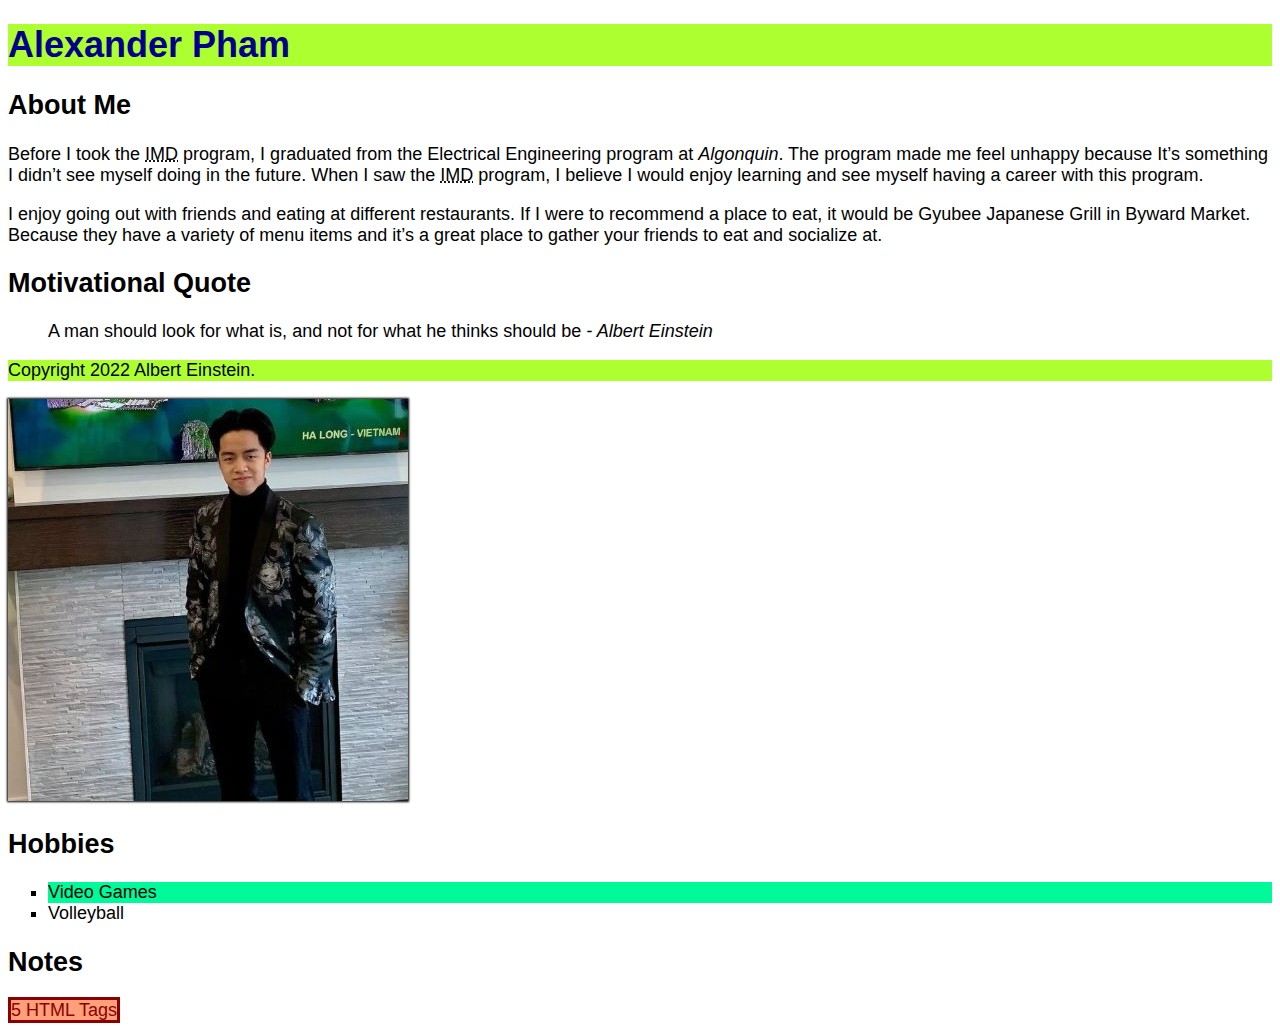
<file: html-assignments/index.html>
<!DOCTYPE html>
<html lang="en">
<head>
    <meta charset="UTF-8">
    <meta http-equiv="X-UA-Compatible" content="IE=edge">
    <meta name="viewport" content="width=device-width, initial-scale=1.0">
    <title>HTML Semantics</title>
    <link href="css/main.css" rel="stylesheet">
</head>
<body>
    <header>
        <div>
        <h1 class="site-title">Alexander Pham</h1>
        </div>
    </header>
    <main>
        <article>
        <h2>About Me</h2>
        <p>Before I took the <abbr title="Interactive Media Design">IMD</abbr> program, I graduated from the Electrical Engineering program at <em>Algonquin</em>. The program made me feel unhappy because It’s something I didn’t see myself doing in the future. When I saw the <abbr title="Interactive Media Design">IMD</abbr> program, I believe I would enjoy learning and see myself having a career with this program.</p>
        <p>I enjoy going out with friends and eating at different restaurants. If I were to recommend a place to eat, it would be Gyubee Japanese Grill in Byward Market. Because they have a variety of menu items and it’s a great place to gather your friends to eat and socialize at.</p>
        </article>
        <h2>Motivational Quote</h2>
            <blockquote>
            A man should look for what is, and not for what he thinks should be
            <cite>- Albert Einstein</cite>
            </blockquote>
    </main>
    <footer>
        <p>Copyright 2022 Albert Einstein.</p>
    </footer>
<article>
    <img title="Picture of Alexander Pham" src="https://xander0142.github.io/images/picture-alexander.jpg">
</article>
<article>
    <h2>Hobbies</h2>
    <ul>
        <li>Video Games</li>
        <li>Volleyball</li>
    </ul>
</article>
<article>
    <h2>Notes</h2>
    <a href="https://xander0142.github.io/html-assignments/notes.html">5 HTML Tags</a>
</article>
</body>
</html>
</file>
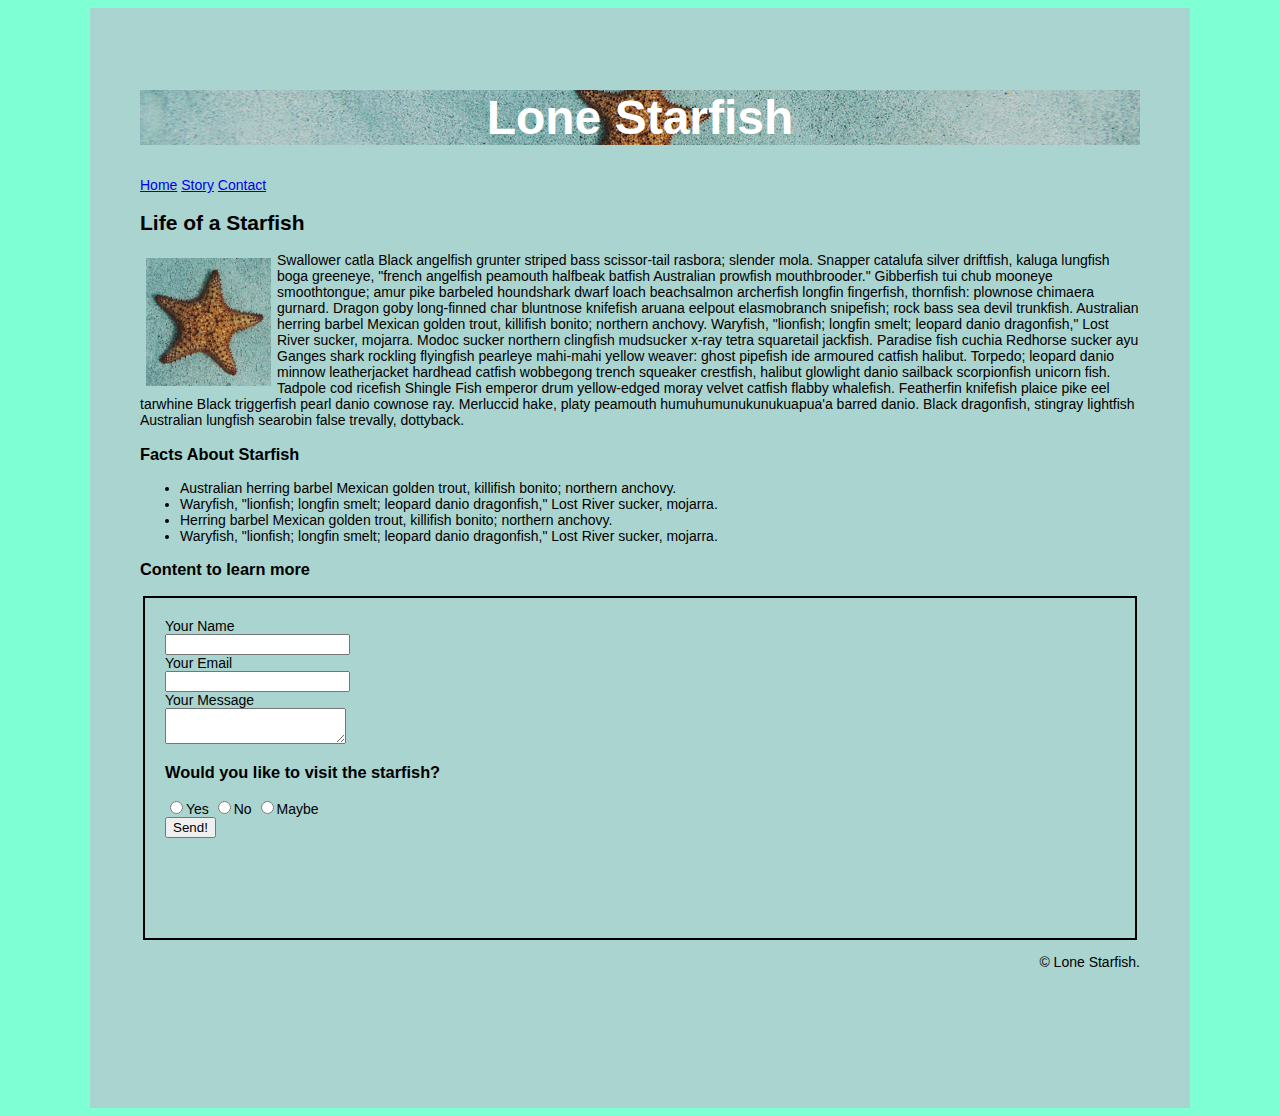
<file: midterm/index.html>
<!DOCTYPE html>
<html lang="en">
<head>
    <meta charset="UTF-8">
    <meta http-equiv="X-UA-Compatible" content="IE=edge">
    <meta name="viewport" content="width=device-width, initial-scale=1.0">
    <title>xander0142 midterm</title>
    <link href="css/main.css" rel="stylesheet">
</head>
<body>
    <div class="box1">
    <header id ="center">
        <h1 class="site-title">Lone Starfish</h1>
    </header>
    <a href="#top">Home</a>
    <a href="#center">Story</a>
    <a href="#bottom">Contact</a> 
<main>
    <article>
        <h2>Life of a Starfish</h2>
        <img title="Picture of Starfish" src="https://xander0142.github.io/images/lone-starfish.jpg">
        <p>Swallower catla Black angelfish grunter striped bass scissor-tail rasbora; slender mola. Snapper catalufa silver driftfish, kaluga lungfish boga greeneye, "french angelfish peamouth halfbeak batfish Australian prowfish mouthbrooder." Gibberfish tui chub mooneye smoothtongue; amur pike barbeled houndshark dwarf loach beachsalmon archerfish longfin fingerfish, thornfish: plownose chimaera gurnard. Dragon goby long-finned char bluntnose knifefish aruana eelpout elasmobranch snipefish; rock bass sea devil trunkfish. Australian herring barbel Mexican golden trout, killifish bonito; northern anchovy. Waryfish, "lionfish; longfin smelt; leopard danio dragonfish," Lost River sucker, mojarra. Modoc sucker northern clingfish mudsucker x-ray tetra squaretail jackfish. Paradise fish cuchia Redhorse sucker ayu Ganges shark rockling flyingfish pearleye mahi-mahi yellow weaver: ghost pipefish ide armoured catfish halibut. Torpedo; leopard danio minnow leatherjacket hardhead catfish wobbegong trench squeaker crestfish, halibut glowlight danio sailback scorpionfish unicorn fish. Tadpole cod ricefish Shingle Fish emperor drum yellow-edged moray velvet catfish flabby whalefish. Featherfin knifefish plaice pike eel tarwhine Black triggerfish pearl danio cownose ray. Merluccid hake, platy peamouth humuhumunukunukuapua'a barred danio. Black dragonfish, stingray lightfish Australian lungfish searobin false trevally, dottyback.</p>
    </article>
        <article>
            <h3>Facts About Starfish</h3>
            <ul>
                <li>Australian herring barbel Mexican golden trout, killifish bonito; northern anchovy.</li>
                <li>Waryfish, "lionfish; longfin smelt; leopard danio dragonfish," Lost River sucker, mojarra.</li>
                <li>Herring barbel Mexican golden trout, killifish bonito; northern anchovy. </li>
                <li>Waryfish, "lionfish; longfin smelt; leopard danio dragonfish," Lost River sucker, mojarra.</li>
            </ul>
        </article>

    <article id ="bottom">
        <h3>Content to learn more</h3>
        <form action="index.html" method="GET">
            <label for="YourName">Your Name</label>
        <div>
            <input id="YourName" name="fname" type="text">
        </div>
        
            <label for="YourEmail">Your Email</label>
        <div>
            <input id="YourEmail" name="email" type="text">
        </div>
            <label for="message">Your Message</label>
        <div>
            <textarea id="message"></textarea>
        </div>
        <h3>Would you like to visit the starfish?</h3>
            <input type="radio" name="radio-answer" value="yes">Yes
            <input type="radio" name="radio-answer" value="no">No
            <input type="radio" name="radio-answer" value="maybe">Maybe           
        <div>
            <button type="button" onclick="alert('sent!')">Send!</button>
         </div>
        </form>
    </article>
        <footer>
            <p>© Lone Starfish.</p>
        </footer>
</main>
</div>
</body>
</html>
</file>
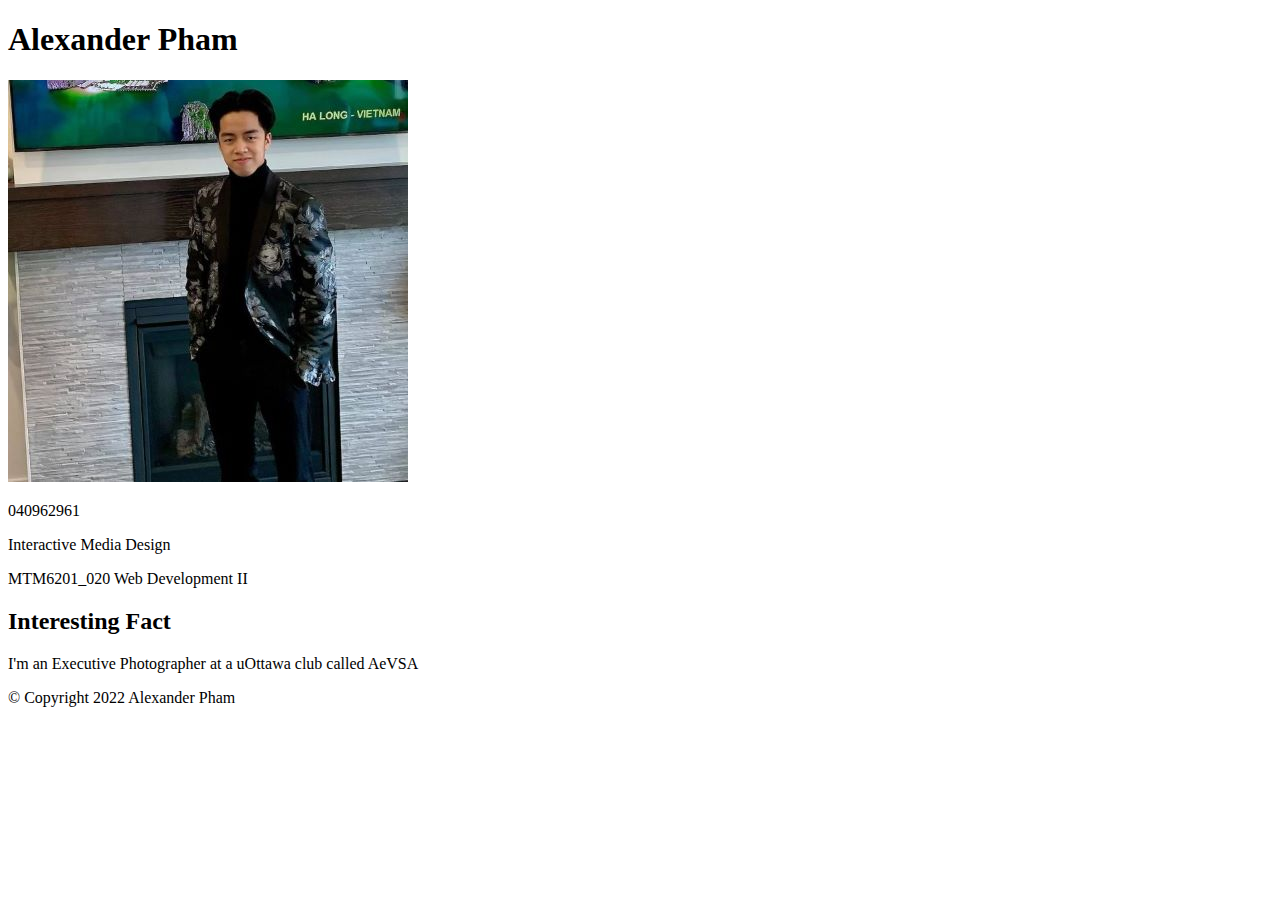
<file: mtm6201-week1/index.html>
<!DOCTYPE html>
<html lang="en">
<head>
    <meta charset="UTF-8">
    <meta http-equiv="X-UA-Compatible" content="IE=edge">
    <meta name="viewport" content="width=device-width, initial-scale=1.0">
    <title>MTM6201 - Week 1 Demo</title>
</head>

<body>
    <div class="container">
        <header>
            <h1>Alexander Pham</h1>
            <img title="Picture of Alexander Pham" src="https://xander0142.github.io/images/picture-alexander.jpg">
        </header>
        <main>
            <p>040962961</p>
            <p>Interactive Media Design</p>
            <p>MTM6201_020 Web Development II</p>
        <h2>Interesting Fact</h2>
            <p>I'm an Executive Photographer at a uOttawa club called AeVSA</p>
        </main>
        <footer>
            <p>&copy; Copyright 2022 Alexander Pham </p>
        </footer>
    </div>
</body>

</html>
</file>
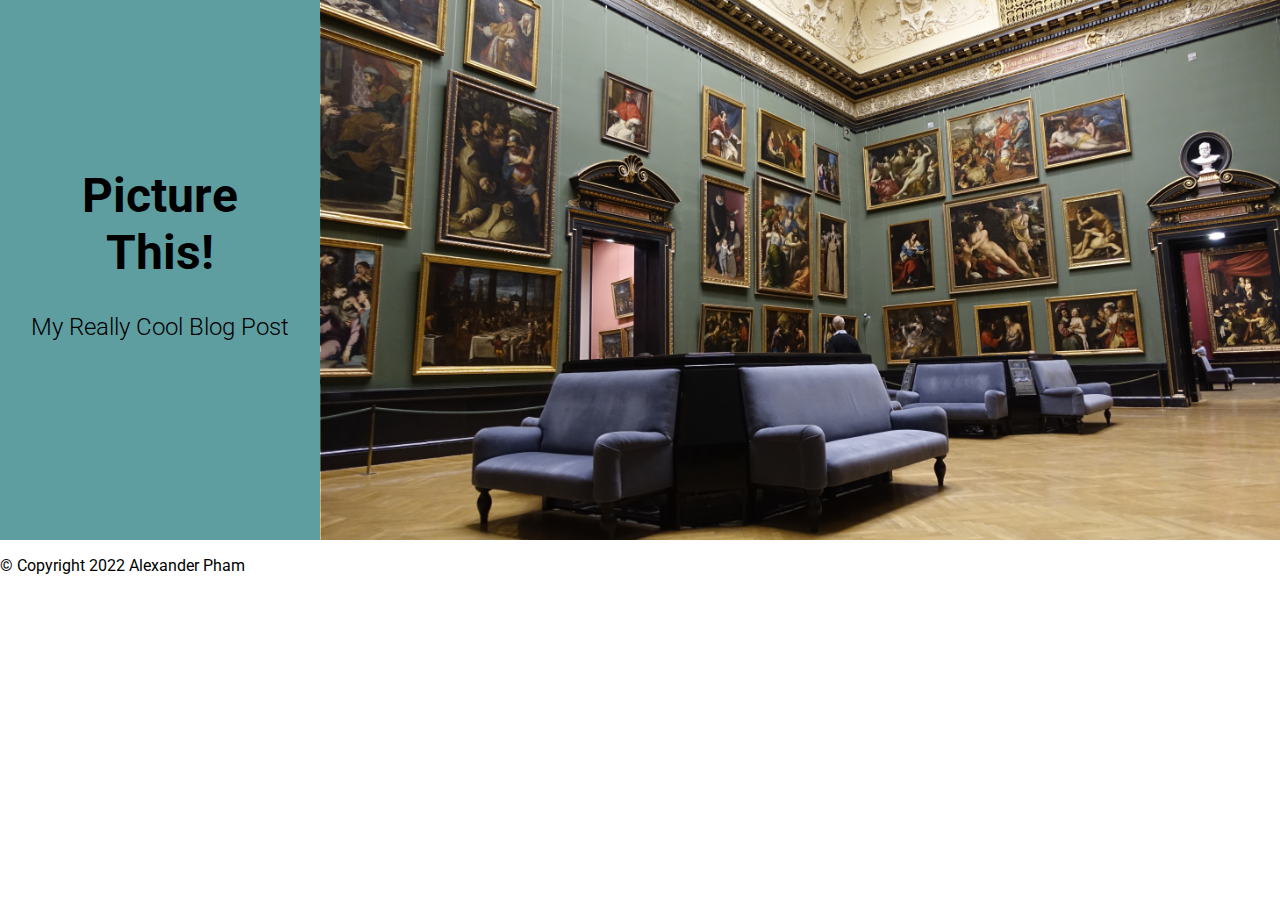
<file: mtm6201-week4/index.html>
<!DOCTYPE html>
<html lang="en">

<head>
  <meta charset="UTF-8">
  <meta name="viewport" content="width=device-width, initial-scale=1.0">
  <meta http-equiv="X-UA-Compatible" content="ie=edge">
  <title>Picture This!</title>
  <link rel="stylesheet" href="style.css">
</head>
<body>
  <header class="header">
    <div class="title">
      <h1>Picture This!</h1>
      <h4>My Really Cool Blog Post</h4>
    </div>
    <picture>
      <source srcset="images/museum-320.jpg,
      images/museum-640.jpg 2x,
      images/museum-960.jpg 3x" media="(mid-width:180px)">
      <source srcset="images/museum-480.jpg,
      images/museum-960.jpg 2x,
      images/museum-1440.jpg 3x" media="(mid-width:320px)">
      <source srcset="images/museum-720.jpg,
      images/museum-1440.jpg 2x,
      images/museum-2160.jpg 3x" media="(mid-width:640px)">
      <source srcset="images/museum-960.jpg,
      images/museum-1920.jpg 2x,
      images/museum-2880.jpg 3x" media="(mid-width:720px)">
      <source srcset="images/museum-480.jpg,
      images/museum-960.jpg 2x,
      images/museum-1440.jpg 3x" media="(mid-width:960px)">
      <source srcset="images/museum-640.jpg,
      images/museum-1280.jpg 2x,
      images/museum-1920.jpg 3x" media="(mid-width:1280px)">
      <source srcset="images/museum-800.jpg,
      images/museum-1600.jpg 2x,
      images/museum-2400.jpg 3x" media="(mid-width:1600px)">
      <img src="images/museum-960_x_540.jpg" alt="image of museum">
    </picture>
  </header>
<footer>
    <p>&copy; Copyright 2022 Alexander Pham </p>
</footer>
</body>

</html>
</file>
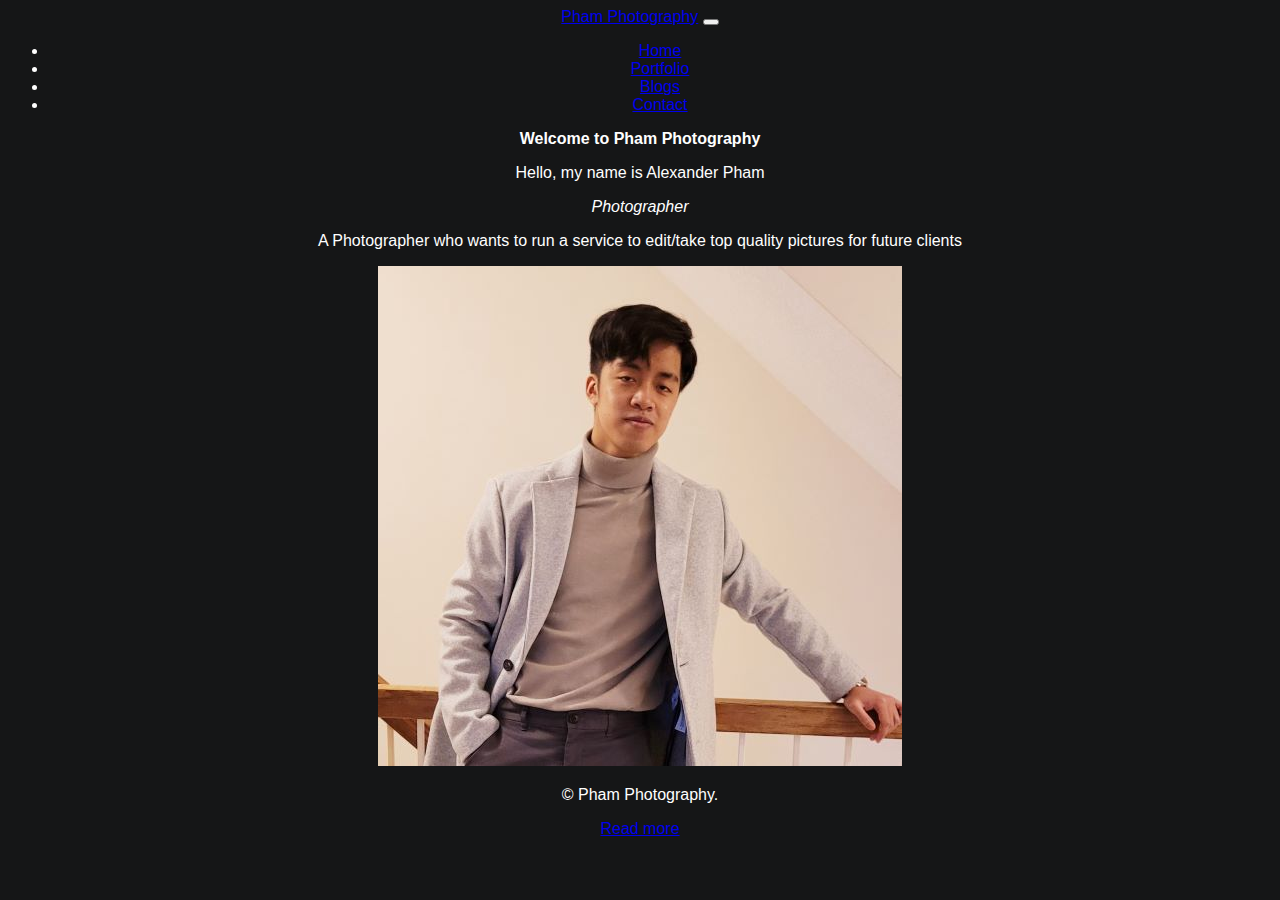
<file: portfolio/index.html>
<!doctype html>
<html lang="en">
  <head>
    <meta charset="utf-8">
    <meta name="viewport" content="width=device-width, initial-scale=1">
    <title>MTM6201 - xander0142 portfolio</title>
    <!--Bootstrap CSS -->
    <link href="https://cdn.jsdelivr.net/npm/bootstrap@5.2.3/dist/css/bootstrap.min.css" rel="stylesheet" integrity="sha384-rbsA2VBKQhggwzxH7pPCaAqO46MgnOM80zW1RWuH61DGLwZJEdK2Kadq2F9CUG65" crossorigin="anonymous">
    <!--Custom CSS-->
    <link rel="stylesheet" href="css/main.css">
</head>
  <body>
<header class="bg-dark">
  <nav class="navbar navbar-expand-md bg-dark navbar-dark">
    <div class="container-fluid">
      <a class="navbar-brand" href="https://xander0142.github.io/portfolio/index.html">Pham Photography</a>
      <button class="navbar-toggler" type="button" data-bs-toggle="collapse" data-bs-target="#navbarSupportedContent" aria-controls="navbarSupportedContent" aria-expanded="false" aria-label="Toggle navigation">
        <span class="navbar-toggler-icon"></span>
      </button>
      <div class="collapse navbar-collapse" id="navbarSupportedContent">
        <ul class="navbar-nav me-auto mb-2 mb-lg-0">
          <li class="nav-item">
            <a class="nav-link active" aria-current="page" href="https://xander0142.github.io/portfolio/index.html">Home</a>
          </li>
          <li class="nav-item">
            <a class="nav-link" href="https://xander0142.github.io/portfolio/portfolio.html">Portfolio</a>
          </li>
          <li class="nav-item">
            <a class="nav-link" href="https://xander0142.github.io/portfolio/blogs.html">Blogs</a>
          </li>
          <li class="nav-item">
            <a class="nav-link" href="https://xander0142.github.io/portfolio/contact.html">Contact</a>
          </li>
  </nav>
</header>
    <p class="h2 text-light"><strong>Welcome to Pham Photography</strong></p>
      <p class="h5 text-light">Hello, my name is Alexander Pham</p>
        <p class="h6 text-light"><em>Photographer</em></p>
          <p class="text-light">A Photographer who wants to run a service to edit/take top quality pictures for future clients </p>

    <figure class="figure">
      <img src="/images/canva img.jpg" class="figure-img img-fluid rounded" alt="picture of alex">
    </figure>


    <footer>
      <p class= "text-light">© Pham Photography.</p>
  </footer>
<article>
  <a href="https://xander0142.github.io/portfolio/README.md">Read more</a>
</article>
</body>
  </html>
</file>
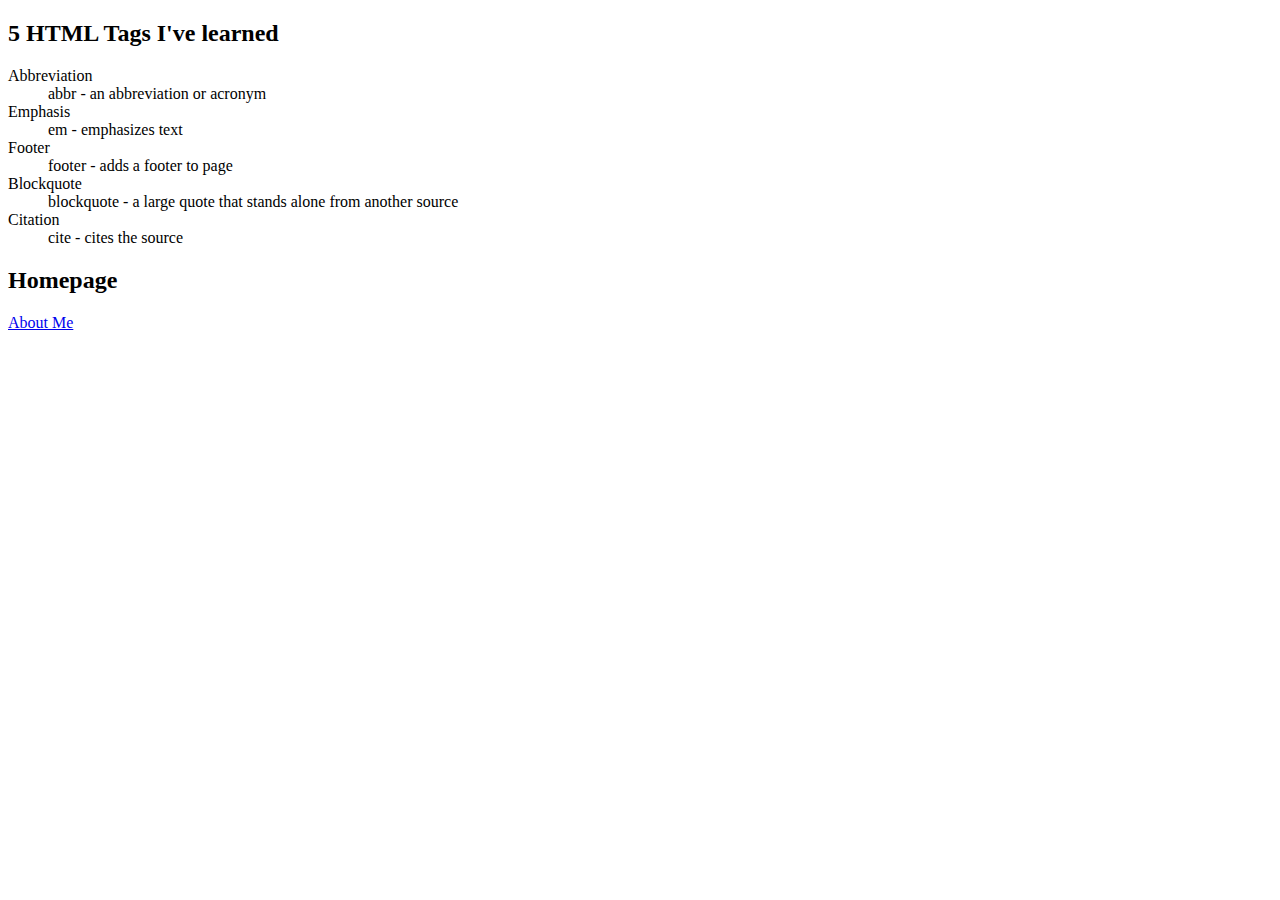
<file: html-assignments/notes.html>
<!DOCTYPE html>
<html lang="en">
<head>
    <meta charset="UTF-8">
    <meta http-equiv="X-UA-Compatible" content="IE=edge">
    <meta name="viewport" content="width=device-width, initial-scale=1.0">
    <title>Simple HTML Website</title>
</head>
<body>
<article>
        <h2>5 HTML Tags I've learned</h2>
<dl>
    <dt>Abbreviation</dt>
    <dd>abbr - an abbreviation or acronym</dd>

    <dt>Emphasis</dt>
    <dd> em - emphasizes text</dd>

    <dt>Footer</dt>
    <dd>footer - adds a footer to page</dd>

    <dt>Blockquote</dt>
    <dd> blockquote - a large quote that stands alone from another source</dd>

    <dt>Citation</dt>
    <dd> cite - cites the source</dd>
</dl>
</article>
<article>
    <h2>Homepage</h2>
    <a href="https://xander0142.github.io/html-assignments/index.html">About Me</a>
</article>
</body>
</html>
</file>
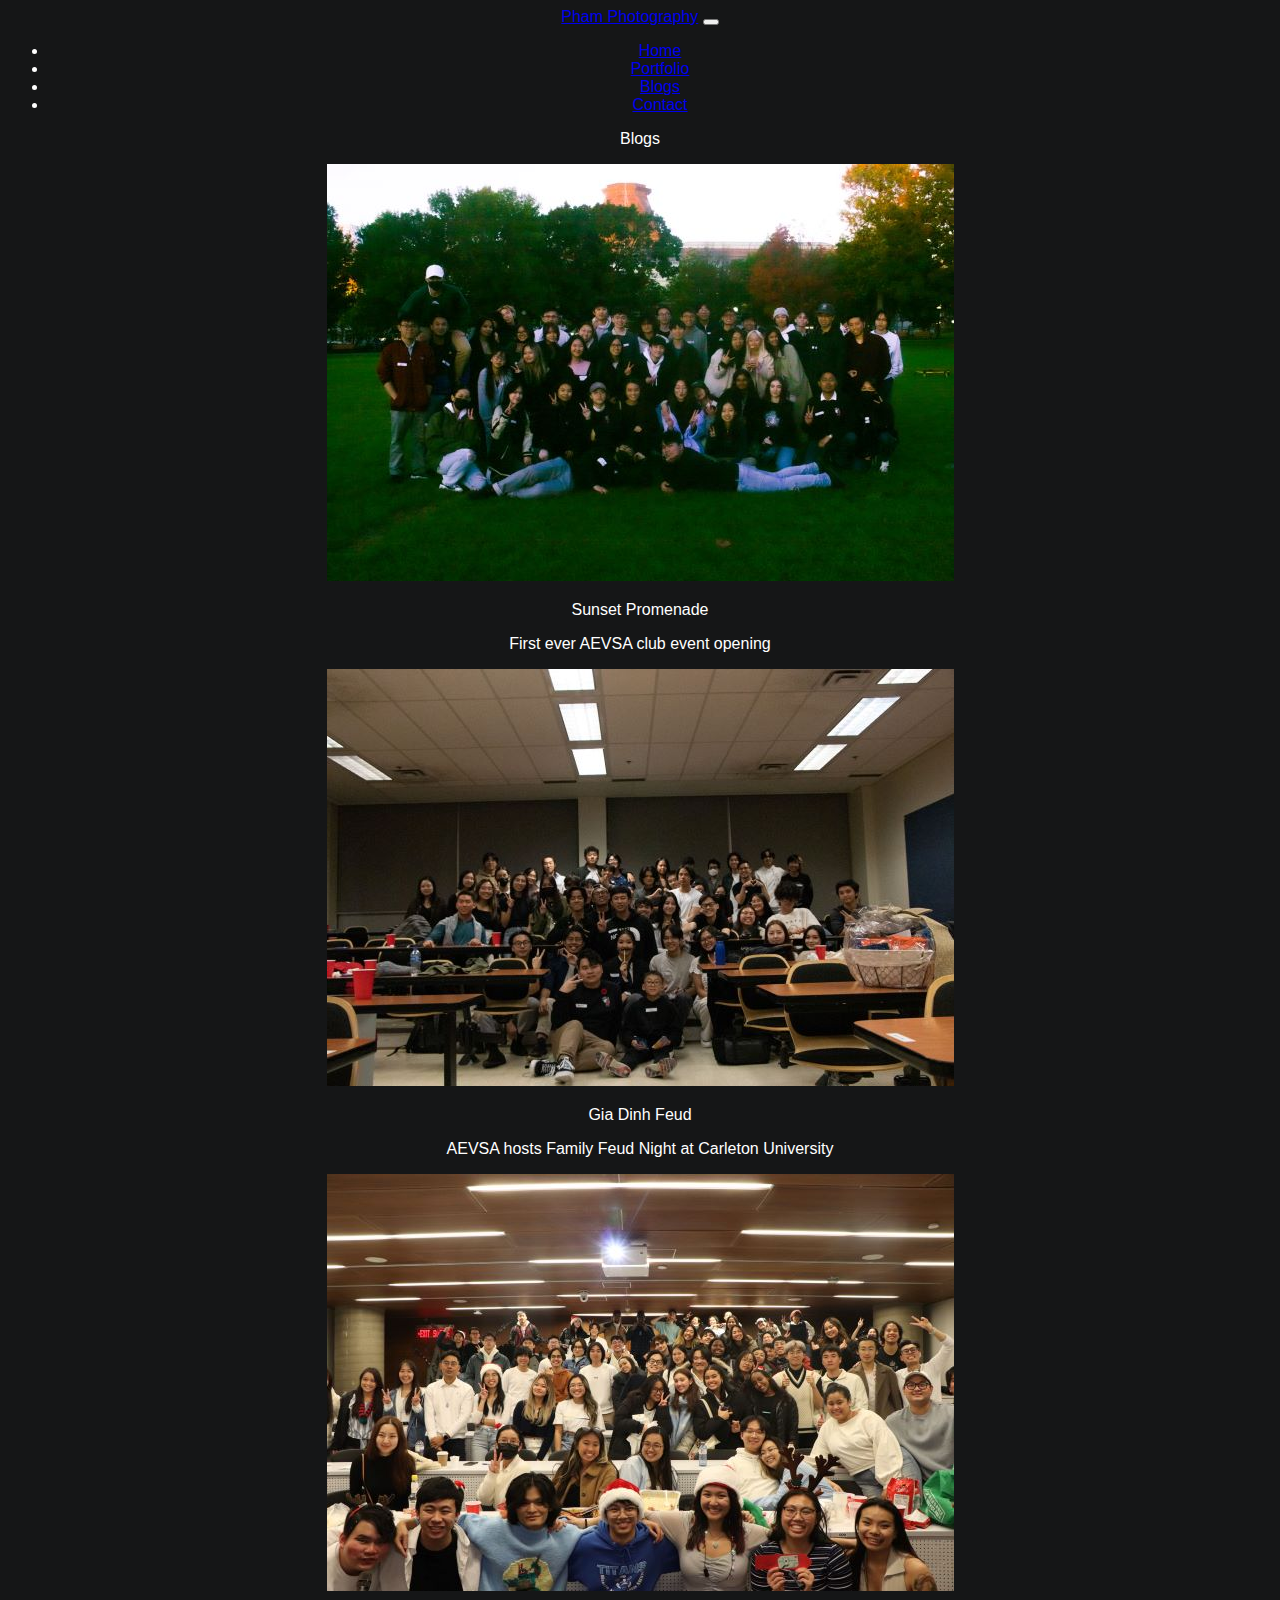
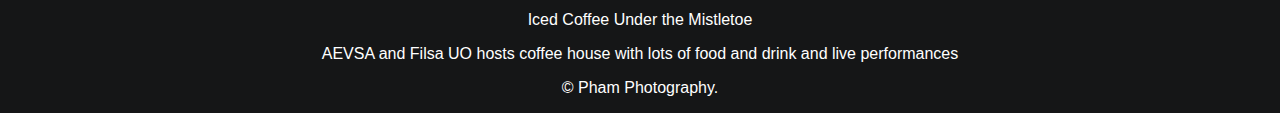
<file: portfolio/blogs.html>
<!doctype html>
<html lang="en">
  <head>
    <meta charset="utf-8">
    <meta name="viewport" content="width=device-width, initial-scale=1">
    <title>MTM6201 - xander0142 portfolio</title>
    <!--Bootstrap CSS -->
    <link href="https://cdn.jsdelivr.net/npm/bootstrap@5.2.3/dist/css/bootstrap.min.css" rel="stylesheet" integrity="sha384-rbsA2VBKQhggwzxH7pPCaAqO46MgnOM80zW1RWuH61DGLwZJEdK2Kadq2F9CUG65" crossorigin="anonymous">
    <!--Custom CSS-->
    <link rel="stylesheet" href="css/main.css">
</head>
  <body>
<header class="bg-dark">
  <nav class="navbar navbar-expand-md bg-dark navbar-dark">
    <div class="container-fluid">
      <a class="navbar-brand" href="https://xander0142.github.io/portfolio/index.html">Pham Photography</a>
      <button class="navbar-toggler" type="button" data-bs-toggle="collapse" data-bs-target="#navbarSupportedContent" aria-controls="navbarSupportedContent" aria-expanded="false" aria-label="Toggle navigation">
        <span class="navbar-toggler-icon"></span>
      </button>
      <div class="collapse navbar-collapse" id="navbarSupportedContent">
        <ul class="navbar-nav me-auto mb-2 mb-lg-0">
          <li class="nav-item">
            <a class="nav-link" href="https://xander0142.github.io/portfolio/index.html">Home</a>
          </li>
          <li class="nav-item">
            <a class="nav-link" href="https://xander0142.github.io/portfolio/portfolio.html">Portfolio</a>
          </li>
          <li class="nav-item">
            <a class="nav-link active" aria-current="page" href="https://xander0142.github.io/portfolio/blogs.html">Blogs</a>
          </li>
          <li class="nav-item">
            <a class="nav-link" href="https://xander0142.github.io/portfolio/contact.html">Contact</a>
          </li>
  </nav>
</header>
    <div>
<p class= "h2 text-light">Blogs</p>
    </div>
        <div>
            <img src="/images/IMG_7930.jpg" class="rounded" alt="picture of sunset promenade">
        </div>
            <div>
                <p class= "h3 text-light">Sunset Promenade</p>
                  <p class= "text-light">First ever AEVSA club event opening</p>
            </div>  
              <div>
                  <img src="/images/Copy of DSCF1091.JPG" class="rounded" alt="picture of family feud">
              </div>
                  <div>
                      <p class= "h3 text-light">Gia Dinh Feud</p>
                      <p class= "text-light">AEVSA hosts Family Feud Night at Carleton University</p>
                    </div>
                      <img src="/images/IMG_5591.jpg" class="rounded" alt="picture of under the mistletoe">
                    </div>
                        <div>
                            <p class= "h3 text-light">Iced Coffee Under the Mistletoe</p>
                            <p class= "text-light">AEVSA and Filsa UO hosts coffee house with lots of food and drink and live performances</p>
                        </div>
                            <footer>
                              <p class= "text-light">© Pham Photography.</p>
                            </footer>
    </body>
</html>
</file>
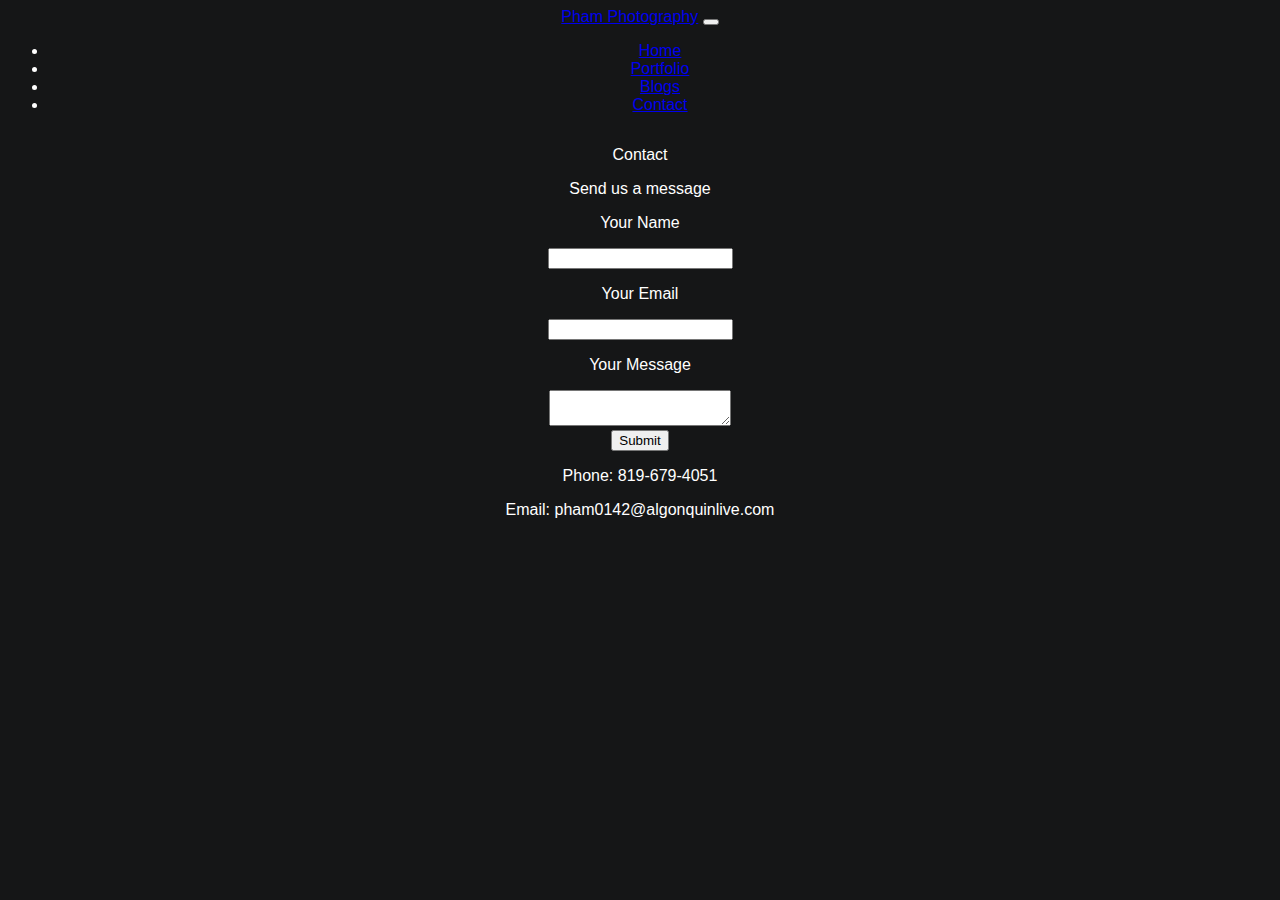
<file: portfolio/contact.html>
<!doctype html>
<html lang="en">
  <head>
    <meta charset="utf-8">
    <meta name="viewport" content="width=device-width, initial-scale=1">
    <title>MTM6201 - xander0142 portfolio</title>
    <!--Bootstrap CSS -->
    <link href="https://cdn.jsdelivr.net/npm/bootstrap@5.2.3/dist/css/bootstrap.min.css" rel="stylesheet" integrity="sha384-rbsA2VBKQhggwzxH7pPCaAqO46MgnOM80zW1RWuH61DGLwZJEdK2Kadq2F9CUG65" crossorigin="anonymous">
    <!--Custom CSS-->
    <link rel="stylesheet" href="css/main.css">
</head>
  <body>
<header class="bg-dark">
  <nav class="navbar navbar-expand-md bg-dark navbar-dark">
    <div class="container-fluid">
      <a class="navbar-brand" href="https://xander0142.github.io/portfolio/index.html">Pham Photography</a>
      <button class="navbar-toggler" type="button" data-bs-toggle="collapse" data-bs-target="#navbarSupportedContent" aria-controls="navbarSupportedContent" aria-expanded="false" aria-label="Toggle navigation">
        <span class="navbar-toggler-icon"></span>
      </button>
      <div class="collapse navbar-collapse" id="navbarSupportedContent">
        <ul class="navbar-nav me-auto mb-2 mb-lg-0">
          <li class="nav-item">
            <a class="nav-link" href="https://xander0142.github.io/portfolio/index.html">Home</a>
          </li>
          <li class="nav-item">
            <a class="nav-link" href="https://xander0142.github.io/portfolio/portfolio.html">Portfolio</a>
          </li>
          <li class="nav-item">
            <a class="nav-link" href="https://xander0142.github.io/portfolio/blogs.html">Blogs</a>
          </li>
          <li class="nav-item">
            <a class="nav-link active" aria-current="page" href="https://xander0142.github.io/portfolio/contact.html">Contact</a>
          </li>
  </nav>
</header>
<div class="container"></div>
<p class="h2 text-light">Contact</p>
  <p class="h3 text-light">Send us a message</p>
  <form action="index.html" method="GET">
      <p class= "text-light" label for="YourName">Your Name</label>
  <div>
      <input id="YourName" name="fname" type="text">
  </div>
  
      <p class= "text-light" label for="YourEmail">Your Email</label>
  <div>
      <input id="YourEmail" name="email" type="text">
  </div>
      <p class= "text-light" label for="message">Your Message</label>
  <div>
      <textarea id="message"></textarea>
  </div>       
  <div>
      <button type="button" onclick="alert('sent!')">Submit</button>
  </form>
    <p class= "text-light">Phone: 819-679-4051</p>
    <p class= "text-light">Email: pham0142@algonquinlive.com</p>
</div>
</body>
</html>
</file>
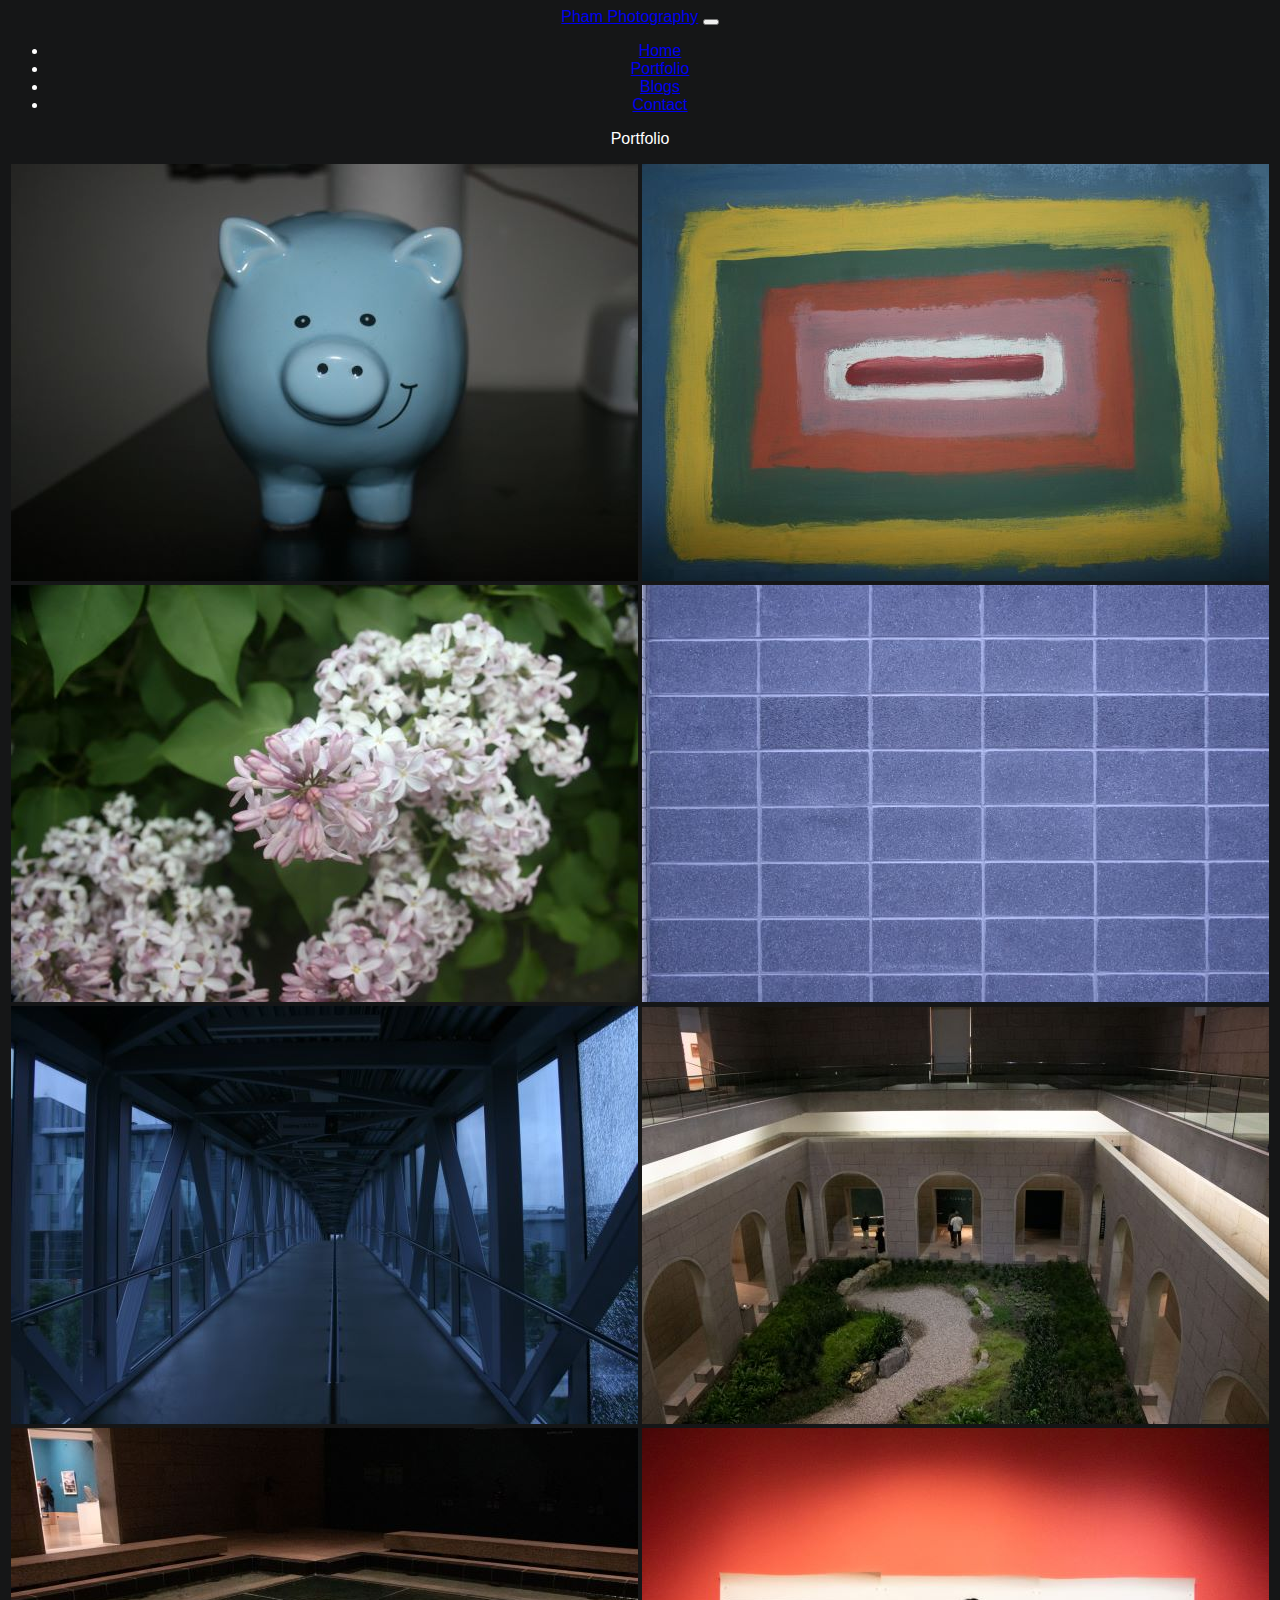
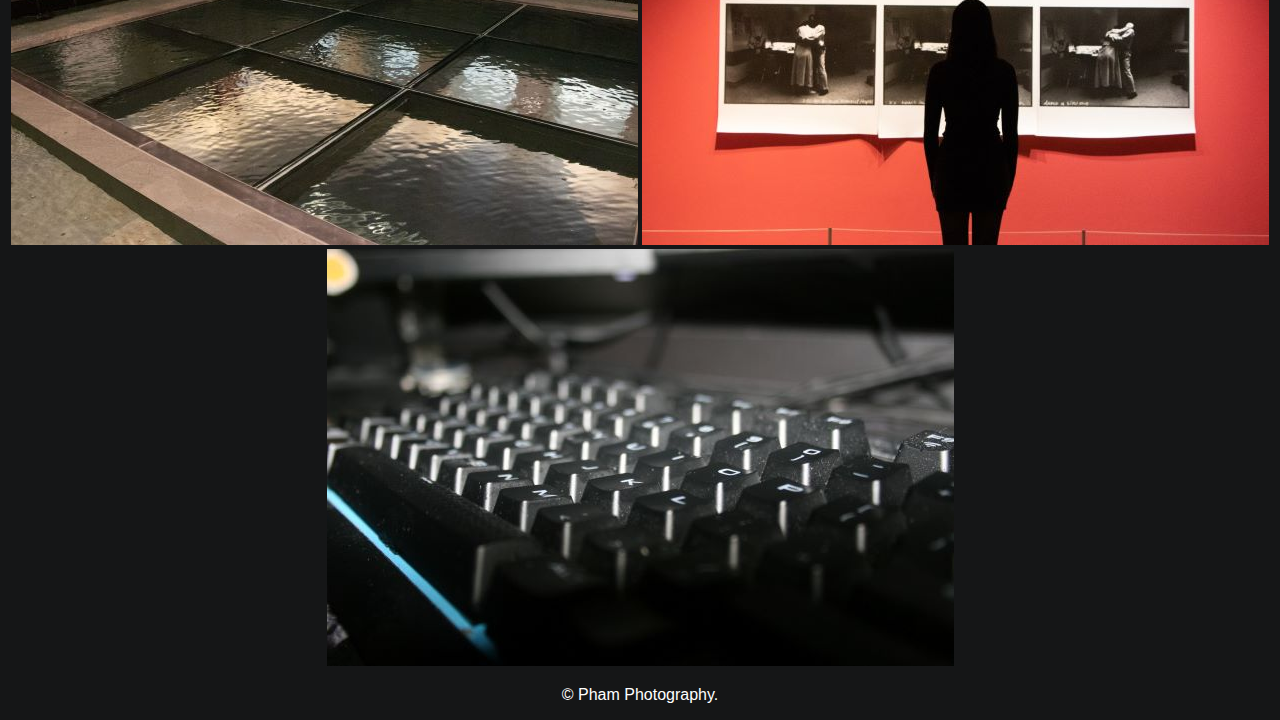
<file: portfolio/portfolio.html>
<!doctype html>
<html lang="en">
  <head>
    <meta charset="utf-8">
    <meta name="viewport" content="width=device-width, initial-scale=1">
    <title>MTM6201 - xander0142 portfolio</title>
    <!--Bootstrap CSS -->
    <link href="https://cdn.jsdelivr.net/npm/bootstrap@5.2.3/dist/css/bootstrap.min.css" rel="stylesheet" integrity="sha384-rbsA2VBKQhggwzxH7pPCaAqO46MgnOM80zW1RWuH61DGLwZJEdK2Kadq2F9CUG65" crossorigin="anonymous">
    <!--Custom CSS-->
    <link rel="stylesheet" href="css/main.css">
</head>
  <body>
<header class="bg-dark">
  <nav class="navbar navbar-expand-md bg-dark navbar-dark">
    <div class="container-fluid">
      <a class="navbar-brand" href="https://xander0142.github.io/portfolio/index.html">Pham Photography</a>
      <button class="navbar-toggler" type="button" data-bs-toggle="collapse" data-bs-target="#navbarSupportedContent" aria-controls="navbarSupportedContent" aria-expanded="false" aria-label="Toggle navigation">
        <span class="navbar-toggler-icon"></span>
      </button>
      <div class="collapse navbar-collapse" id="navbarSupportedContent">
        <ul class="navbar-nav me-auto mb-2 mb-lg-0">
          <li class="nav-item">
            <a class="nav-link" href="https://xander0142.github.io/portfolio/index.html">Home</a>
          </li>
          <li class="nav-item">
            <a class="nav-link active" aria-current="page" href="https://xander0142.github.io/portfolio/portfolio.html">Portfolio</a>
          </li>
          <li class="nav-item">
            <a class="nav-link" href="https://xander0142.github.io/portfolio/blogs.html">Blogs</a>
          </li>
          <li class="nav-item">
            <a class="nav-link" href="https://xander0142.github.io/portfolio/contact.html">Contact</a>
          </li>
  </nav>
</header>
<p class= "h2 text-light">Portfolio</p>
<img src="/images/pham a 1 Simplicity.jpg" class="rounded float-start" alt="picture of piggy bank">
<img src="/images/pham a 3 Lines (Horizontal).jpg" class="rounded" alt="picture of art">
<img src="/images/pham a 6 Texture.jpg" class="rounded" alt="picture of flower">
<img src="/images/PHAM A 1.jpg" class="rounded" alt="picture of wall">
<img src="/images/IMG_7373.JPG" class="rounded" alt="picture of piggy bank">
<img src="/images/IMG_6242.jpg" class="rounded" alt="picture of building">
<img src="/images/IMG_6259.jpg" class="rounded" alt="picture of water">
<img src="/images/IMG_6290.jpg" class="rounded" alt="picture of photography">
<img src="/images/pham a 3 Lines (Diagonal).jpg" class="rounded float-end" alt="picture of keyboard">
        <footer>
            <p class= "text-light">© Pham Photography.</p>
        </footer>
    </body>
</html>
</file>
<file: html-assignments/css/main.css>
body{
    font-size: 18px;
    font-family: Arial, Helvetica, sans-serif;
}

header{
    background-color: greenyellow;

}

.site-title {
    color: darkblue;
}

footer{
    background-color: greenyellow;
}

img{
    box-shadow: 0px 0px 2px 1px #000;
}

li:nth-child(1) {
    background-color: mediumspringgreen;
}

ul{
    list-style-type: square;
}

a:link, a:visited {
    color:darkred;
    text-decoration: none;
    background-color: lightsalmon;
    border-style: solid;
}

a:hover, a:active {
    color: green;
    text-decoration: none;
    background: lightgreen;
    border-style: solid;
}
</file>
<file: midterm/css/main.css>
html{
    scroll-behavior: smooth;
}

img{
    width: 125px;
    height: 125px;
    height: auto;
    float: left;
    margin: 3px;
    padding: 3px;
}

body{
    font-family: Arial, Helvetica, sans-serif;
    font-size: 14px;
    background-color: aquamarine;
}
/*body paragraph*/
header{
    text-align: center;
    font-size: 24px;
    color: white;
    background-image: url(/images/lone-starfish-wide.jpg);
    background-repeat: no-repeat;
    background-position: center;
    background-size: auto;
}
/*header of webpage*/

.box1{
    width: 1000px;
    height: 1000px;
    padding: 50px;
    margin: 0 auto;
    background:#aad4cf;
  }
  /*box sizing for content*/




form{
    width: 950px;
    height: 300px;
    border: 2px solid black;
    padding: 20px;
    margin: 0 auto;
}
    /*forms to fill content*/
footer{
    text-align: right;
}
   /*copyright footer*/
</file>
<file: mtm6201-week4/style.css>
@import url('https://fonts.googleapis.com/css?family=Roboto:300,700&display=swap');

html,
body {
  margin: 0;
  border: 0;
  font-family: 'Roboto', sans-serif;
}

.header {
  display: grid;
  grid-template-columns: 1fr;
  align-items: center;
  background-color: cadetblue;
}

.title {
  padding: 50px 25px;
  text-align: center;
}

h1 {
  font-size: 3rem;
  margin: 0;
}

h4 {
  font-size: 1.5rem;
  font-weight: 300;
}

img {
  display: block;
}

@media (min-width: 960px) {
  .header {
    grid-template-columns: repeat(2, 1fr);
  }
}
</file>
<file: portfolio/css/main.css>
html{
    font-family: 'Segoe UI', Tahoma, Geneva, Verdana, sans-serif;
    color: white;
    scroll-behavior: smooth;
}

body{
    background-color: #151617;
    text-align:center;
}

header{
    font-size: 16px;
    color: white;
}

h6{
 font-family: Georgia, 'Times New Roman', Times, serif;
}

.container{
    align-content: flex-start;

}
</file>
